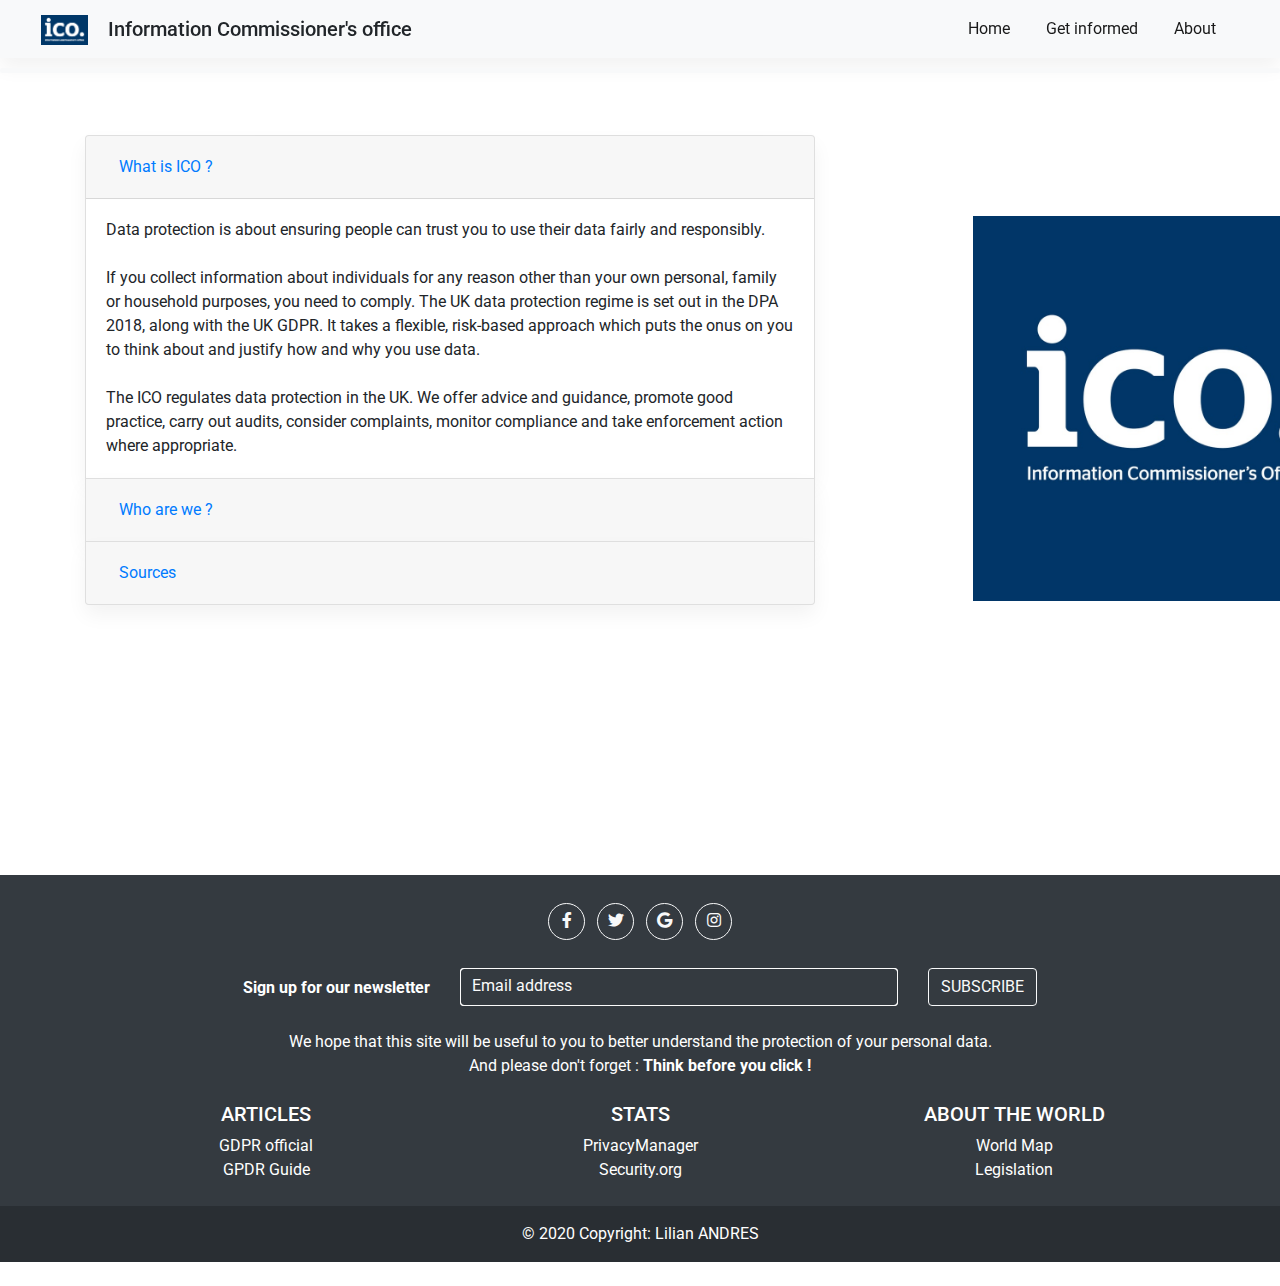
<file: about.html>
<!DOCTYPE html>
<html lang="fr">
    <head>
        <meta charset="UTF-8" />
        <meta name="viewport" content="width=device-width, initial-scale=1, shrink-to-fit=no" />
        <meta http-equiv="x-ua-compatible" content="ie=edge" />
        <title>ICO Campaign</title>
    <!-- MDB icon -->
    <link rel="icon" href="img/ICO_logo.png" type="image/x-icon" />
        <!-- Font Awesome -->
        <link rel="stylesheet" href="https://use.fontawesome.com/releases/v5.15.2/css/all.css" />
        <!-- Google Fonts Roboto -->
        <link
          rel="stylesheet"
          href="https://fonts.googleapis.com/css2?family=Roboto:wght@300;400;500;700&display=swap"
        />
        <!-- MDB -->
        <link rel="stylesheet" href="css/mdb.min.css" />
        <link rel="stylesheet" href="css/index.css" />
        <link href="https://unpkg.com/aos@2.3.1/dist/aos.css" rel="stylesheet">

        <link rel='stylesheet' href='https://cdn.3up.dk/bootstrap@4.1.3/dist/css/bootstrap.min.css'>
        <link rel='stylesheet' href='https://cdn.3up.dk/mdi@2.2.43/css/materialdesignicons.min.css'>
        
        <!-- Testimonies Library -->
        <link rel='stylesheet' href='https://stackpath.bootstrapcdn.com/bootstrap/4.5.0/css/bootstrap.min.css'>
        <link rel='stylesheet' href='https://cdnjs.cloudflare.com/ajax/libs/OwlCarousel2/2.3.4/assets/owl.carousel.min.css'>
    </head>
  <body>
    <!-- Start your project here-->
    <!-- Image and text -->
    <nav class="navbar navbar-expand-lg navbar-light bg-light fixed-top" data-aos="fade-down" data-aos-duration="10">
      <div class="container-fluid">
        <button
          class="navbar-toggler"
          type="button"
          data-mdb-toggle="collapse"
          data-mdb-target="#navbarTogglerDemo03"
          aria-controls="navbarTogglerDemo03"
          aria-expanded="false"
          aria-label="Toggle navigation"
        >
          <i class="fas fa-bars"></i>
        </button>
        <a class="navbar-brand" href="#"><img
          src="img/ICO_logo.png"
          height="30"
          alt=""
          loading="lazy"
        /> </a><h1 class="sami">Information Commissioner's office</h1>
        <div class="collapse navbar-collapse" id="navbarTogglerDemo03">
          <ul class="navbar-nav ms-auto mb-2 mb-lg-0">
            <li class="nav-item">
              <a class="nav-link active" aria-current="page" href="index.html">Home</a>
            </li>
            <li class="nav-item active">
              <a class="nav-link active" href="tuto.html">Get informed</a>
            </li>
            <li class="nav-item active">
              <a class="nav-link active" aria-current="page" href="about.html">About</a>
            </li>
          </ul>
        </div>
      </div>
    </nav>

    <div class="progress bg-light fixed-top" style="height: 5px;">
  	  <div id="progressbar" class="progress-bar" role="progressbar" style="width: 0%;" aria-valuenow="0" aria-valuemin="0" aria-valuemax="100">
      </div>
    </div>


    <!-- ======= Q&A Section ======= -->


    <div class="container">
      <div class="row">
        <div class="col-md-8">
          <div class="accordion" id="accordionExample">
            <div class="card">
              <div class="card-header" id="headingOne">
                <h2 class="mb-0">
                  <button style="text-transform: none;" class="btn btn-link btn-block text-left" type="button" data-toggle="collapse" data-target="#collapseOne" aria-expanded="true" aria-controls="collapseOne">
                    What is ICO ?
                  </button>
                </h2>
              </div>
          
              <div id="collapseOne" class="collapse show" aria-labelledby="headingOne" data-parent="#accordionExample">
                <div class="card-body">
                  Data protection is about ensuring people can trust you to use their data fairly and responsibly. <br> <br>
                  If you collect information about individuals for any reason other than your own personal, 
                  family or household purposes, you need to comply. The UK data protection regime is set out in the DPA 2018,
                   along with the UK GDPR. It takes a flexible, risk-based approach which puts the onus on you to think about 
                   and justify how and why you use data. <br><br>The ICO regulates data protection in the UK. 
                   We offer advice and guidance, promote good practice, carry out audits, consider complaints, 
                   monitor compliance and take enforcement action where appropriate.
                </div>
              </div>
            </div>
            <div class="card">
              <div class="card-header" id="headingTwo">
                <h2 class="mb-0">
                  <button style="text-transform: none;" class="btn btn-link btn-block text-left collapsed" type="button" data-toggle="collapse" data-target="#collapseTwo" aria-expanded="false" aria-controls="collapseTwo">
                    Who are we ?
                  </button>
                </h2>
              </div>
              <div id="collapseTwo" class="collapse" aria-labelledby="headingTwo" data-parent="#accordionExample">
                <div class="card-body">
                  We are students in a french university. We had to do an awareness-raising campaign for data protection. 
                  We had choosen the association of ICO (the english version of the CNIL) because it was quite adapted to our presentation.
                  <br><br>Each name used on this website is <i><b>fictive</b></i> and <i><b> non official </b></i>.
                  <br><br>Our group is made up of :
                  <ul>
                    <li>DEL PUP Samuel</li>
                    <li>HANINE Sami</li>
                    <li>TORRES Hugo</li>
                    <li>ENGEL Alexandre</li>
                    <li>ANDRES Lilian</li>
                  </ul>
                  We can also thank the teacher who supervised us in this project : Mrs DUFAUD. 
                </div>
              </div>
            </div>
            <div class="card">
              <div class="card-header" id="headingThree">
                <h2 class="mb-0">
                  <button style="text-transform: none;" class="btn btn-link btn-block text-left collapsed" type="button" data-toggle="collapse" data-target="#collapseThree" aria-expanded="false" aria-controls="collapseThree">
                    Sources
                  </button>
                </h2>
              </div>
              <div id="collapseThree" class="collapse" aria-labelledby="headingThree" data-parent="#accordionExample">
                <div class="card-body">
                  <u>Videos :</u>
                  <ul>
                    <li><a href="https://www.youtube.com/" >YouTube</a></li>
                  </ul>
                  <u>Statistics :</u>
                  <ul>
                    <li><a href="www.scamwatch.gov.au" >Scamwatch.gov</a></li>
                    <li><a href="aginginplace.org" >Agininplace</a></li>
                    <li><a href="legaljobs.io" >LegalJobs</a></li>
                    <li><a href="www.eecu.org" >EECU</a></li>
                    <li><a href="dataprivacymanager.net" >Dataprivacymanager.net</a></li>
                    <li><a href="broadbandnow.com" >Broadbandnow.com</a></li>
                  </ul>
                  <u>Pictures / Images :</u>
                  <ul>
                    <li><a href="https://www.google.com/" >Google Images</a></li>
                    <li>Other sites which are mentionned in this section</li>
                  </ul>
                  <u>Testimonials :</u>
                  <ul>
                    <li><a href="www.scamwatch.gov.au" >ScamWatch</a></li>
                    <li><a href="https://actu.fr/normandie/bernay_27056/bernay-temoignage-d-une-cadre-de-banque-victime-d-une-arnaque-a-la-carte-bleue_35704237.html" >Daniele Testimonials</a></li>
                  </ul>
                </div>
              </div>
            </div>
          </div>
        </div>
        <div class="logo col-md-4">
          <img src="img/ICO_logo (1).png" style="width: 110%;">
        </div>
      </div>
    </div>


    
    <!-- ======= End of Q&A Section ======= -->


        
     <!-- ======= Counts Section ======= -->
     <section id="counts" class="counts section-bg">
        <div class="container">
  
          <div class="row justify-content-end">
  
            <div>
              <div class="count-box">
                <span id="count" data-purecounter-start="0" data-purecounter-end="85" data-purecounter-duration="2" class="purecounter"></span>
                <p id="count2">People have visited the site !</p>
              </div>
            </div>
          </div>
  
        </div>
      </section><!-- End Counts Section -->

<!-- Footer -->
<footer class="bg-dark text-center text-white">
  <!-- Grid container -->
  <div class="container p-4">
    <!-- Section: Social media -->
    <section class="mb-4">
      <!-- Facebook -->
      <a class="btn btn-outline-light btn-floating m-1" href="https://www.facebook.com/ICOnews" role="button"
        ><i class="fab fa-facebook-f"></i
      ></a>

      <!-- Twitter -->
      <a class="btn btn-outline-light btn-floating m-1" href="https://twitter.com/IcoOffi" role="button"
        ><i class="fab fa-twitter"></i
      ></a>

      <!-- Google -->
      <a class="btn btn-outline-light btn-floating m-1" href="https://ico.org.uk/" role="button"
        ><i class="fab fa-google"></i
      ></a>

      <!-- Instagram -->
      <a class="btn btn-outline-light btn-floating m-1" href="https://www.instagram.com/p/CMkZ1zjlZUm/?igshid=uxixixc0eii" role="button"
        ><i class="fab fa-instagram"></i
      ></a>

    </section>
    <!-- Section: Social media -->

    <!-- Section: Form -->
    <section class="">
      <form action="">
        <!--Grid row-->
        <div class="row d-flex justify-content-center">
          <!--Grid column-->
          <div class="col-auto">
            <p class="pt-2">
              <strong>Sign up for our newsletter</strong>
            </p>
          </div>
          <!--Grid column-->

          <!--Grid column-->
          <div class="col-md-5 col-12">
            <!-- Email input -->
            <div class="form-outline form-white mb-4">
              <input type="email" id="form5Example2" class="form-control" />
              <label class="form-label" for="form5Example2">Email address</label>
            </div>
          </div>
          <!--Grid column-->

          <!--Grid column-->
          <div class="col-auto">
            <!-- Submit button -->
            <button type="submit" class="btn btn-outline-light mb-4">
              Subscribe
            </button>
          </div>
          <!--Grid column-->
        </div>
        <!--Grid row-->
      </form>
    </section>
    <!-- Section: Form -->

    <!-- Section: Text -->
    <section class="mb-4">
      <p>
        We hope that this site will be useful to you to better understand the protection of your personal data. 
        <br>And please don't forget : <b>Think before you click !</b>
      </p>
    </section>
    <!-- Section: Text -->

    <!-- Section: Links -->
    <section class="">
      <!--Grid row-->
      <div class="row">
        <!--Grid column-->
        <div class="col-md-4">
          <h5 class="text-uppercase">Articles</h5>

          <ul class="list-unstyled mb-0">
            <li>
              <a href="https://gdpr-info.eu/" class="text-white">GDPR official</a>
            </li>
            <li>
              <a href="https://ico.org.uk/for-organisations/guide-to-data-protection/guide-to-the-general-data-protection-regulation-gdpr/" class="text-white">GPDR Guide</a>
            </li>
          </ul>
        </div>
        <!--Grid column-->

        <!--Grid column-->
        <div class="col-md-4">
          <h5 class="text-uppercase">Stats</h5>

          <ul class="list-unstyled mb-0">
            <li>
              <a href="https://dataprivacymanager.net/100-data-privacy-and-data-security-statistics-for-2020/" class="text-white">PrivacyManager</a>
            </li>
            <li>
              <a href="https://www.security.org/resources/data-security-facts-statistics/" class="text-white">Security.org</a>
            </li>
          </ul>
        </div>
        <!--Grid column-->

        <!--Grid column-->
        <div class="col-md-4">
          <h5 class="text-uppercase">About the world</h5>

          <ul class="list-unstyled mb-0">
            <li>
              <a href="https://www.cnil.fr/en/data-protection-around-the-world" class="text-white">World Map</a>
            </li>
            <li>
              <a href="https://unctad.org/page/data-protection-and-privacy-legislation-worldwide#:~:text=128%20out%20of%20194%20countries,23%20are%20least%20developed%20countries." class="text-white">Legislation</a>
            </li>
          </ul>
        </div>
        <!--Grid column-->

        
        <!--Grid column-->
      </div>
      <!--Grid row-->
    </section>
    <!-- Section: Links -->
  </div>
  <!-- Grid container -->

  <!-- Copyright -->
  <div class="text-center p-3" style="background-color: rgba(0, 0, 0, 0.2);">
    © 2020 Copyright:
    <a class="text-white" href="https://mdbootstrap.com/">Lilian ANDRES</a>
  </div>
  <!-- Copyright -->
</footer>
<!-- Footer -->
      <!-- End your project here-->
  
      <!-- MDB -->
      <script type="text/javascript" src="js/mdb.min.js"></script>
      <!-- Custom scripts -->
      <script type="text/javascript"></script>
      <script src="https://unpkg.com/aos@2.3.1/dist/aos.js"></script>
      <script>
        AOS.init({once:true});
      </script>
  
  
      <script src="https://cpwebassets.codepen.io/assets/common/stopExecutionOnTimeout-157cd5b220a5c80d4ff8e0e70ac069bffd87a61252088146915e8726e5d9f147.js"></script>
  
      <script src='https://code.jquery.com/jquery-2.2.4.min.js'></script>
      <script src='https://cdnjs.cloudflare.com/ajax/libs/OwlCarousel2/2.3.4/owl.carousel.min.js'></script>
  
    <script>
      jQuery( document ).ready(function() { scrolled(); });
      jQuery( document ).scroll(function() { scrolled(); });
  
    function scrolled() {
      var h = document.documentElement,
      b = document.body,
      st = 'scrollTop',
      sh = 'scrollHeight';
      var p = parseInt((h[st]||b[st]) / ((h[sh]||b[sh]) - h.clientHeight) * 100);
  
      jQuery('#progressbar').css("width", p + "%");
      jQuery('#progressbar').attr("aria-valuenow", p);
    }
    </script>
  
  <script>
    const c = document.getElementById('count');
    const c2 = document.getElementById('count2');
    
    c.style.display = "none";
    c2.style.display = "none"; //display bug fixed
    
    var test;
    updateVisitCount();
    function updateVisitCount() {
      fetch('https://api.countapi.xyz/update/lilianandres/website-visit/?amount=1')
      
      .then(res => res.json())
      .then(res => {
        c.setAttribute("data-purecounter-end",res.value);
      c.style.display = "block";
      c2.style.display = "block";
      })
    }
    </script>​

    <!-- MDB -->
    <script type="text/javascript" src="js/mdb.min.js"></script>
    <!-- Custom scripts -->
    <script type="text/javascript"></script>
    <script src="https://unpkg.com/aos@2.3.1/dist/aos.js"></script>
    <script>
      AOS.init({once:true});
    </script>


    <script src="https://cpwebassets.codepen.io/assets/common/stopExecutionOnTimeout-157cd5b220a5c80d4ff8e0e70ac069bffd87a61252088146915e8726e5d9f147.js"></script>

    <script src='https://code.jquery.com/jquery-2.2.4.min.js'></script>
    <script src='https://cdnjs.cloudflare.com/ajax/libs/OwlCarousel2/2.3.4/owl.carousel.min.js'></script>
    <script src="https://bootstrapmade.com/demo/templates/OnePage/assets/vendor/purecounter/purecounter.js"></script>
    <script src='https://cdn.3up.dk/jquery@3.3.1/dist/jquery.slim.min.js'></script>
    <script src='https://cdn.3up.dk/bootstrap@4.1.3/dist/js/bootstrap.min.js'></script>
  

    </body>
  </html>
</file>
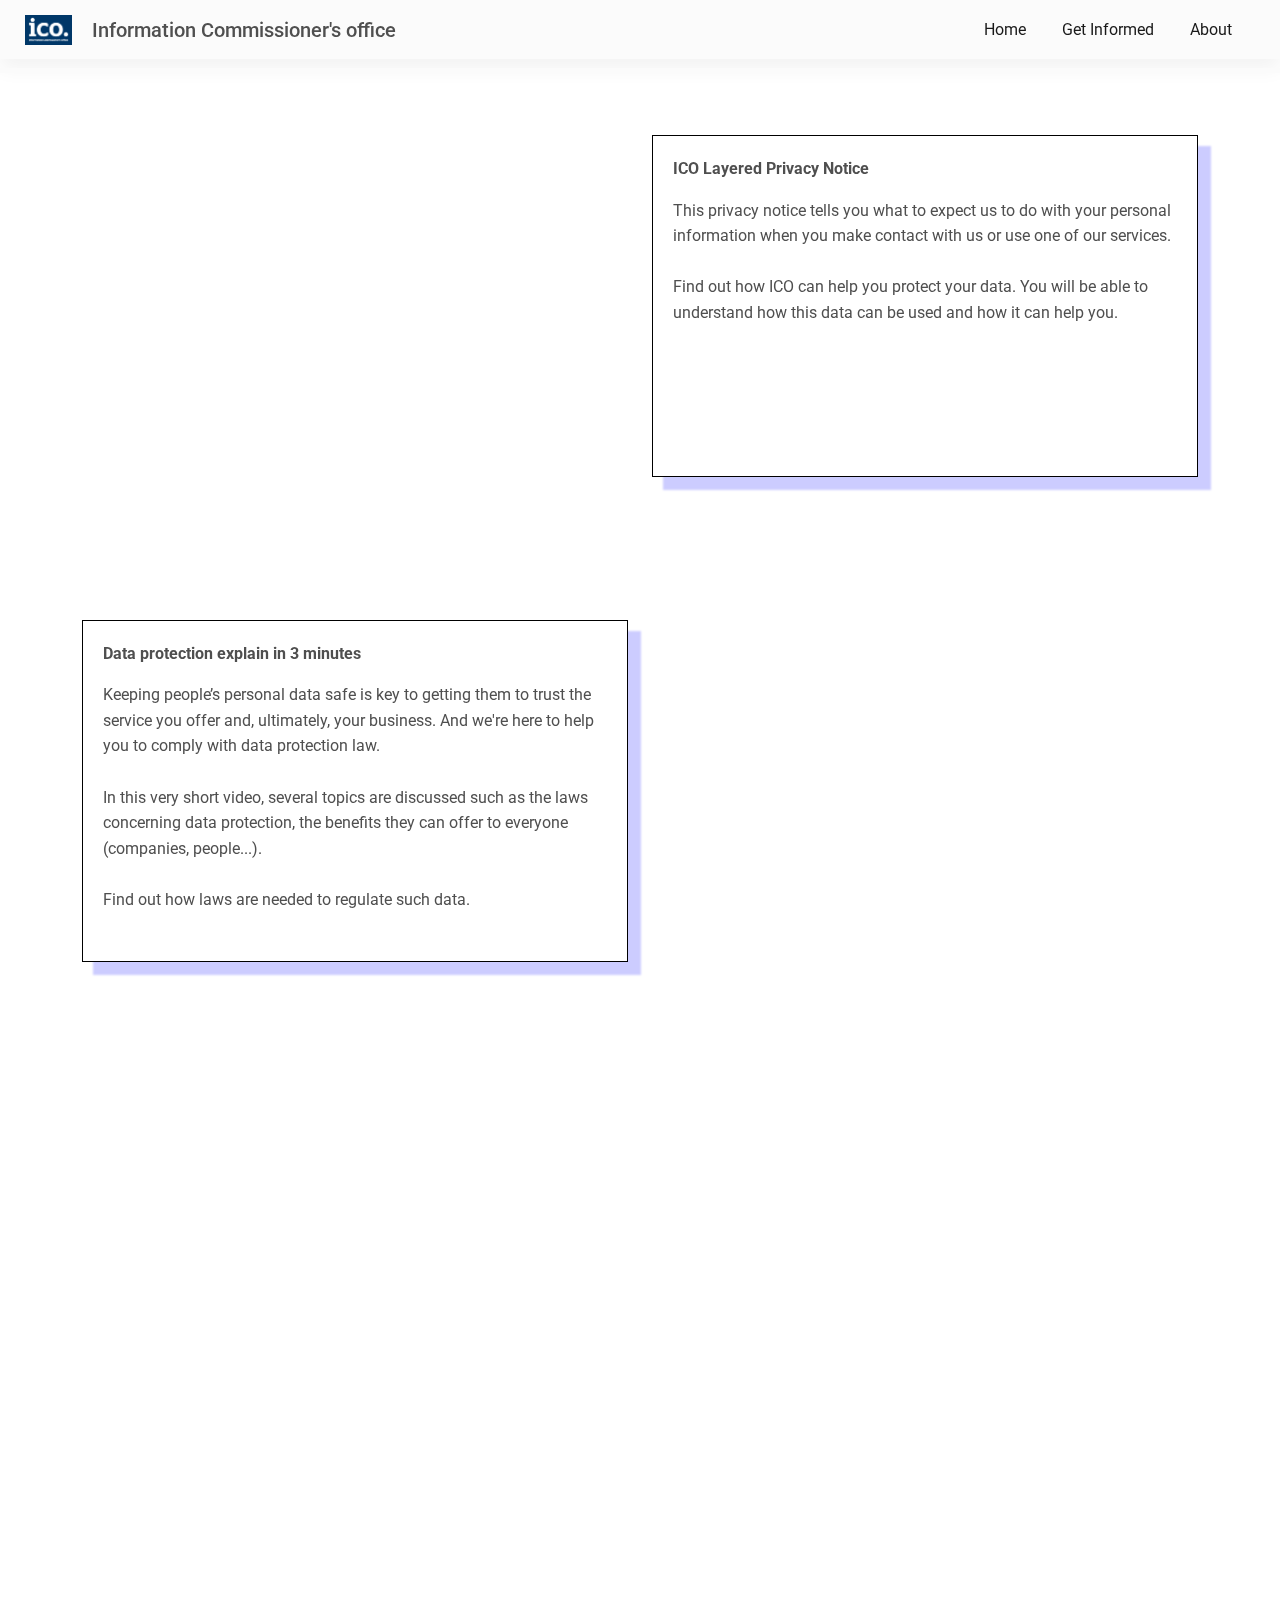
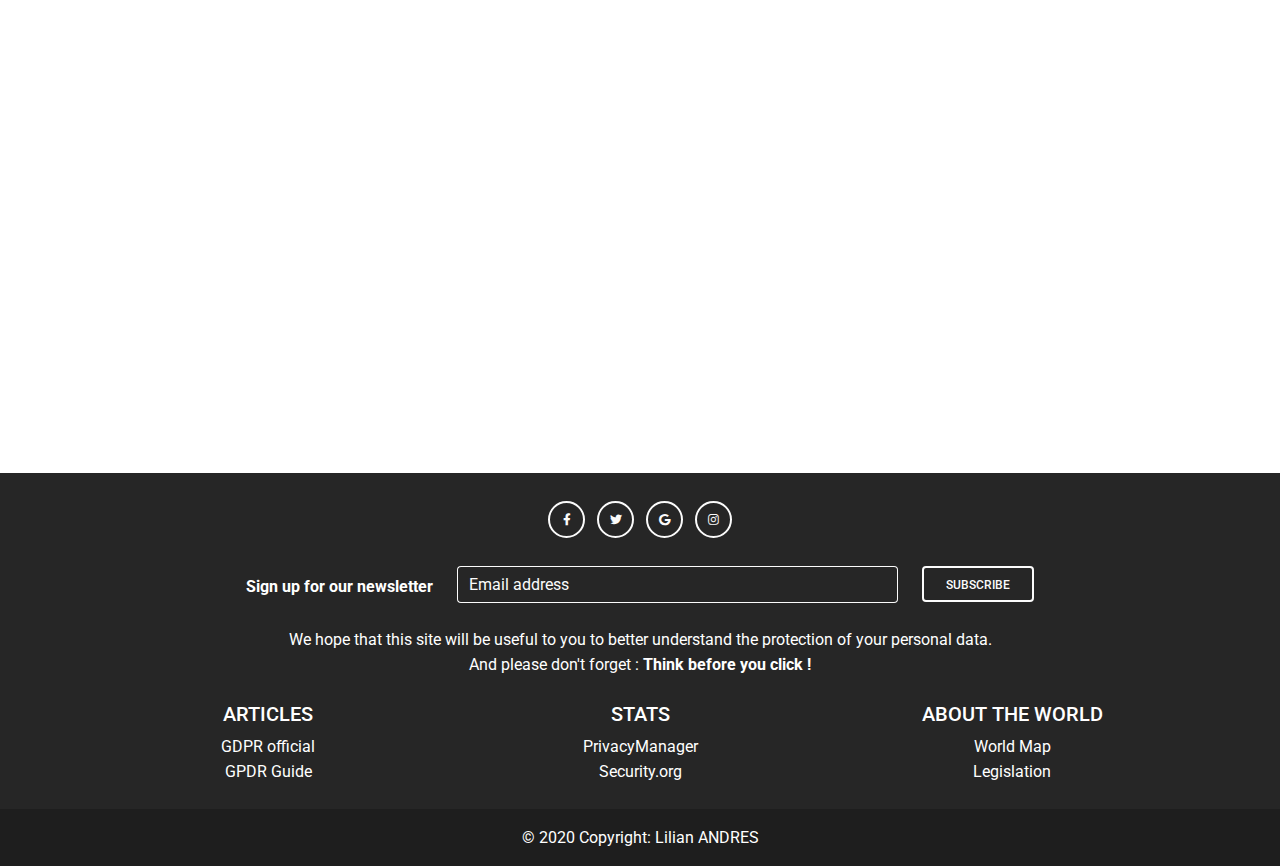
<file: tuto.html>
<!DOCTYPE html>
<html lang="fr">
  <head>
    <meta charset="UTF-8" />
    <meta name="viewport" content="width=device-width, initial-scale=1, shrink-to-fit=no" />
    <meta http-equiv="x-ua-compatible" content="ie=edge" />
    <title>ICO Campaign</title>
    <!-- MDB icon -->
    <link rel="icon" href="img/ICO_logo.png" type="image/x-icon" />
    <!-- Font Awesome -->
    <link rel="stylesheet" href="https://use.fontawesome.com/releases/v5.15.2/css/all.css" />
    <!-- Google Fonts Roboto -->
    <link
      rel="stylesheet"
      href="https://fonts.googleapis.com/css2?family=Roboto:wght@300;400;500;700&display=swap"
    />
    <!-- MDB -->
    <link rel="stylesheet" href="css/mdb.min.css" />
    <link rel="stylesheet" href="css/index.css" />
    <link rel="stylesheet" href="tuto.html" />
    <link href="https://unpkg.com/aos@2.3.1/dist/aos.css" rel="stylesheet">
  </head>
  <body>
    <!-- Start your project here-->
    <!-- Image and text -->
    <nav class="navbar navbar-expand-lg navbar-light bg-light fixed-top" data-aos="fade-down" data-aos-duration="10">
      <div class="container-fluid">
        <button
          class="navbar-toggler"
          type="button"
          data-mdb-toggle="collapse"
          data-mdb-target="#navbarTogglerDemo03"
          aria-controls="navbarTogglerDemo03"
          aria-expanded="false"
          aria-label="Toggle navigation"
        >
          <i class="fas fa-bars"></i>
        </button>
        <a class="navbar-brand" href="#"><img
          src="img/ICO_logo.png"
          height="30"
          alt=""
          loading="lazy"
        /> </a><h1 class="sami">Information Commissioner's office</h1>
        <div class="collapse navbar-collapse" id="navbarTogglerDemo03">
          <ul class="navbar-nav ms-auto mb-2 mb-lg-0">
            <li class="nav-item">
              <a class="nav-link active" aria-current="page" href="index.html">Home</a>
            </li>
            <li class="nav-item active">
              <a class="nav-link active" href="tuto.html">Get Informed</a>
            </li>
            <li class="nav-item active">
              <a class="nav-link active" aria-current="page" href="about.html">About</a>
            </li>
          </ul>
        </div>
      </div>
    </nav>

    <div class="progress bg-light fixed-top" style="height: 5px;">
  	  <div id="progressbar" class="progress-bar" role="progressbar" style="width: 0%;" aria-valuenow="0" aria-valuemin="0" aria-valuemax="100">
      </div>
    </div>


    <!-- ======= About Video Section ======= -->
    <section id="about-video" class="about-video">
        <div class="container" data-aos="fade-up">
          <div class="row">
            <div class="col-xs-12 col-sm-12 col-md-6 col-lg-6 ">
              <iframe src="https://www.youtube.com/embed/ZqzGM8nUsDo" style="width: 100%; height: 38vh;" frameborder="0" allow="accelerometer; autoplay; clipboard-write; encrypted-media; gyroscope; picture-in-picture" allowfullscreen></iframe>
            </div>
            <div class="col-xs-12 col-sm-12 col-md-6 col-lg-6 ">
              <div style="box-shadow: 12px 12px 2px 1px rgba(0, 0, 255, .2); border: black 1px solid;" class="right-text">
                <p><b>ICO Layered Privacy Notice</b></p> 
                <p> This privacy notice tells you what to expect us to do with your
                   personal information when you make contact with us or use one of our services.
                  <br> <br> Find out how ICO can help you protect your data. You will be able to understand how this data can be used 
                  and how it can help you.</p> 
              </div>
            </div>
          </div>
        </div>
      </section><!-- End About Video Section -->

      <section id="about-video" class="about-video">
        <div class="container" data-aos="fade-up">
          <div class="row">
            <div class="col-xs-12 col-sm-12 col-md-6 col-lg-6 ">
              <div style="box-shadow: 12px 12px 2px 1px rgba(0, 0, 255, .2); border: black 1px solid;" class="right-text">
                <p><b>Data protection explain in 3 minutes</b></p> 
                <p>Keeping people’s personal data safe is key to getting them to trust the service you offer and, 
                  ultimately, your business. And we're here to help you to comply with data protection law.
                  <br> <br> In this very short video, several topics are discussed such as the laws concerning data protection, 
                  the benefits they can offer to everyone (companies, people...). <br><br> Find out how laws are needed to regulate such data.</p> 
              </div>
            </div>
            <div class="col-xs-12 col-sm-12 col-md-6 col-lg-6 ">
              <iframe src="https://www.youtube.com/embed/YJInlE99vSs" style="width: 100%; height: 38vh;" frameborder="0" allow="accelerometer; autoplay; clipboard-write; encrypted-media; gyroscope; picture-in-picture" allowfullscreen></iframe>            </div>
          </div>
        </div>
      </section><!-- End About Video Section -->

      <section id="about-video" class="about-video">
        <div class="container" data-aos="fade-up">
          <div class="row">
            <div class="col-xs-12 col-sm-12 col-md-6 col-lg-6 ">
              <iframe src="https://www.youtube.com/embed/_RVPj-GSOdY" style="width: 100%; height: 38vh;" frameborder="0" allow="accelerometer; autoplay; clipboard-write; encrypted-media; gyroscope; picture-in-picture" allowfullscreen></iframe>            </div>
            <div class="col-xs-12 col-sm-12 col-md-6 col-lg-6 ">
              <div style="box-shadow: 12px 12px 2px 1px rgba(0, 0, 255, .2); border: black 1px solid;" class="right-text">
                <p><b>Does my data matter ?</b></p> 
                <p>You might have heard about data but what does it really mean ? Is it that important and should you care about it? 
                  We give you an explaination in this video.<br><br> The ICO is launching a new campaign ' Your Data Matters' which aims to highlight how people have new  control and rights over how their personal data is used under  the GDPR.</p> 
              </div>
          </div>
        </div>
      </section><!-- End About Video Section -->

      <section id="about-video" class="about-video">
        <div class="container" data-aos="fade-up">
          <div class="row">
            <div class="col-xs-12 col-sm-12 col-md-6 col-lg-6 ">
              <div style="box-shadow: 12px 12px 2px 1px rgba(0, 0, 255, .2); border: black 1px solid;" class="right-text">
                <p><b>The power of privacy</b></p> 
                <p>In this film, Aleks Krotoski travels the world to undergo challenges that explore our digital life in the 21st century. 
                  Watch her be stalked and hacked, fight to get leaked documents back, dive into open data and live in a futuristic 
                  home that monitors her every move. <br> <br>
                  Jury Citation : '<i>For its distinctive graphic design and intelligent fusion of content and style, precision in conveying information, charm and visual wit.</i>'</p> 
              </div>
            </div>
            <div class="col-xs-12 col-sm-12 col-md-6 col-lg-6 ">
              <iframe src="https://www.youtube.com/embed/KGX-c5BJNFk" style="width: 100%; height: 38vh;" frameborder="0" allow="accelerometer; autoplay; clipboard-write; encrypted-media; gyroscope; picture-in-picture" allowfullscreen></iframe>            </div>
          </div>
        </div>
      </section><!-- End About Video Section -->

      <!-- End Videos SECTION -->

     


    <!-- Footer -->
    <footer class="bg-dark text-center text-white">
      <!-- Grid container -->
      <div class="container p-4">
        <!-- Section: Social media -->
        <section class="mb-4">
          <!-- Facebook -->
          <a class="btn btn-outline-light btn-floating m-1" href="https://www.facebook.com/ICOnews" role="button"
            ><i class="fab fa-facebook-f"></i
          ></a>

          <!-- Twitter -->
          <a class="btn btn-outline-light btn-floating m-1" href="https://twitter.com/IcoOffi" role="button"
            ><i class="fab fa-twitter"></i
          ></a>

          <!-- Google -->
          <a class="btn btn-outline-light btn-floating m-1" href="https://ico.org.uk/" role="button"
            ><i class="fab fa-google"></i
          ></a>

          <!-- Instagram -->
          <a class="btn btn-outline-light btn-floating m-1" href="https://www.instagram.com/p/CMkZ1zjlZUm/?igshid=uxixixc0eii" role="button"
            ><i class="fab fa-instagram"></i
          ></a>

        </section>
        <!-- Section: Social media -->

        <!-- Section: Form -->
        <section class="">
          <form action="">
            <!--Grid row-->
            <div class="row d-flex justify-content-center">
              <!--Grid column-->
              <div class="col-auto">
                <p class="pt-2">
                  <strong>Sign up for our newsletter</strong>
                </p>
              </div>
              <!--Grid column-->

              <!--Grid column-->
              <div class="col-md-5 col-12">
                <!-- Email input -->
                <div class="form-outline form-white mb-4">
                  <input type="email" id="form5Example2" class="form-control" />
                  <label class="form-label" for="form5Example2">Email address</label>
                </div>
              </div>
              <!--Grid column-->

              <!--Grid column-->
              <div class="col-auto">
                <!-- Submit button -->
                <button type="submit" class="btn btn-outline-light mb-4">
                  Subscribe
                </button>
              </div>
              <!--Grid column-->
            </div>
            <!--Grid row-->
          </form>
        </section>
        <!-- Section: Form -->

        <!-- Section: Text -->
        <section class="mb-4">
          <p>
            We hope that this site will be useful to you to better understand the protection of your personal data. 
            <br>And please don't forget : <b>Think before you click !</b>
          </p>
        </section>
        <!-- Section: Text -->

        <!-- Section: Links -->
        <section class="">
          <!--Grid row-->
          <div class="row">
            <!--Grid column-->
            <div class="col-md-4">
              <h5 class="text-uppercase">Articles</h5>

              <ul class="list-unstyled mb-0">
                <li>
                  <a href="https://gdpr-info.eu/" class="text-white">GDPR official</a>
                </li>
                <li>
                  <a href="https://ico.org.uk/for-organisations/guide-to-data-protection/guide-to-the-general-data-protection-regulation-gdpr/" class="text-white">GPDR Guide</a>
                </li>
              </ul>
            </div>
            <!--Grid column-->

            <!--Grid column-->
            <div class="col-md-4">
              <h5 class="text-uppercase">Stats</h5>

              <ul class="list-unstyled mb-0">
                <li>
                  <a href="https://dataprivacymanager.net/100-data-privacy-and-data-security-statistics-for-2020/" class="text-white">PrivacyManager</a>
                </li>
                <li>
                  <a href="https://www.security.org/resources/data-security-facts-statistics/" class="text-white">Security.org</a>
                </li>
              </ul>
            </div>
            <!--Grid column-->

            <!--Grid column-->
            <div class="col-md-4">
              <h5 class="text-uppercase">About the world</h5>

              <ul class="list-unstyled mb-0">
                <li>
                  <a href="https://www.cnil.fr/en/data-protection-around-the-world" class="text-white">World Map</a>
                </li>
                <li>
                  <a href="https://unctad.org/page/data-protection-and-privacy-legislation-worldwide#:~:text=128%20out%20of%20194%20countries,23%20are%20least%20developed%20countries." class="text-white">Legislation</a>
                </li>
              </ul>
            </div>
            <!--Grid column-->

            
            <!--Grid column-->
          </div>
          <!--Grid row-->
        </section>
        <!-- Section: Links -->
      </div>
      <!-- Grid container -->

      <!-- Copyright -->
      <div class="text-center p-3" style="background-color: rgba(0, 0, 0, 0.2);">
        © 2020 Copyright:
        <a class="text-white" href="https://mdbootstrap.com/">Lilian ANDRES</a>
      </div>
      <!-- Copyright -->
    </footer>
    <!-- Footer -->
      <!-- End your project here-->
  
      <!-- MDB -->
      <script type="text/javascript" src="js/mdb.min.js"></script>
      <!-- Custom scripts -->
      <script type="text/javascript"></script>
      <script src="https://unpkg.com/aos@2.3.1/dist/aos.js"></script>
      <script>
        AOS.init({once:true});
      </script>
  
  
      <script src="https://cpwebassets.codepen.io/assets/common/stopExecutionOnTimeout-157cd5b220a5c80d4ff8e0e70ac069bffd87a61252088146915e8726e5d9f147.js"></script>
  
      <script src='https://code.jquery.com/jquery-2.2.4.min.js'></script>
      <script src='https://cdnjs.cloudflare.com/ajax/libs/OwlCarousel2/2.3.4/owl.carousel.min.js'></script>
  
    <script>
      jQuery( document ).ready(function() { scrolled(); });
      jQuery( document ).scroll(function() { scrolled(); });
  
    function scrolled() {
      var h = document.documentElement,
      b = document.body,
      st = 'scrollTop',
      sh = 'scrollHeight';
      var p = parseInt((h[st]||b[st]) / ((h[sh]||b[sh]) - h.clientHeight) * 100);
  
      jQuery('#progressbar').css("width", p + "%");
      jQuery('#progressbar').attr("aria-valuenow", p);
    }
    </script>
  
  

    </body>
  </html>
</file>
<file: css/index.css>
* {
  \border: red solid 1px;
}

/*--------------------------------------------------------------
# Carousel
--------------------------------------------------------------*/
.carousel-control-prev-icon:after {
content: "";
display: none;  /* arrows bug fixed */
}

.carousel-control-next-icon:after {
content: "";
display: none;  /* arrows bug fixed */
}


.w-100 {
  width: 100%!important;
  height: 70vh;
  margin-top: 10vh;
}

/*--------------------------------------------------------------
# Navbar 
--------------------------------------------------------------*/
.navbar>.container-fluid  {
  padding-left: 25px;
  padding-right: 20px;
}

.navbar-light .navbar-nav .nav-link.active, .navbar-light .navbar-nav .show>.nav-link {  /* link navbar */
  margin-right: 20px;
}

/*--------------------------------------------------------------
# Scroll progress 
--------------------------------------------------------------*/
.progress-bar { 
transition: width 1s ease-out; 
}

.progress {
margin-top: 5.80vh;
}

@media screen  /* rendu 14 pouces */
and (min-device-width: 1200px) 
and (max-device-width: 1600px) 
and (-webkit-min-device-pixel-ratio: 1) { 
 
.progress {
    margin-top: 7.5vh;
}

}



/*--------------------------------------------------------------
# Hero Section
--------------------------------------------------------------*/
#hero {
  width: 76%;
  height: 60vh;
  position: relative;
  background: url("../img/hero-bg.jpg") top center;
  background-size: cover;
  position: relative;
  margin-right: auto;
  margin-left: auto;
  padding-top: 27vh;
  padding-bottom: 37.5vh;
}

#hero:before {
  content: "";
  background: rgba(255, 255, 255, 0.8);
  position: absolute;
  bottom: 0;
  top: 0;
  left: 0;
  right: 0;
}

#hero .container {
  padding-top: 80px;
}

#hero h1 {
  margin: 0;
  font-size: 56px;
  font-weight: 700;
  line-height: 72px;
  color: #124265;
  font-family: "Poppins", sans-serif;
}

#hero h2 {
  color: #5e5e5e;
  margin: 10px 0 0 0;
  font-size: 22px;
}

#hero .btn-get-started {
  font-family: "Poppins", sans-serif;
  font-weight: 500;
  font-size: 14px;
  letter-spacing: 0.5px;
  display: inline-block;
  padding: 14px 50px;
  border-radius: 5px;
  transition: 0.5s;
  margin-top: 30px;
  color: #fff;
  background: #2487ce;
}

#hero .btn-get-started:hover {
  background: #3194db;
}

#hero .icon-boxes {
  margin-top: 100px;
}

#hero .icon-box {
  padding: 50px 30px;
  position: relative;
  overflow: hidden;
  background: #fff;
  box-shadow: 0 0 29px 0 rgba(18, 66, 101, 0.08);
  transition: all 0.3s ease-in-out;
  border-radius: 8px;
  z-index: 1;
}

#hero .icon-box .title1, .title2, .title3, .title4{  /* titre des cards */
  font-weight: 500;
  margin-bottom: 15px;
  font-size: 55px;
}

#hero .icon-box .title1{  /* gestion des couleurs */
  color : orangered;
}

#hero .icon-box .title2{  /* gestion des couleurs */
  color: rgb(55, 134, 53);
}

#hero .icon-box .title3{  /* gestion des couleurs */
  color : blue;
}
#hero .icon-box .title4{  /* gestion des couleurs */
  color : purple;
}


#hero .icon-box .title a {
  color: #124265;
  transition: 0.3s;
}

#hero .icon-box .description {
  font-size: 20px;
  line-height: 28px;
  font-weight: 700;
  margin-bottom: 0;
}

#hero .icon-box .icon {
  margin-bottom: 20px;
  padding-top: 10px;
  display: inline-block;
  transition: all 0.3s ease-in-out;
  font-size: 36px;
  line-height: 1;
  color: #2487ce;
}

#hero .icon-box:hover {
  transform: scale(1.08);
}

#hero .icon-box:hover .title a {
  color: #2487ce;
}

@media (min-width: 1024px) {
  #hero {
    background-attachment: fixed;
  }
}

@media (max-height: 800px) {
  #hero {
    height: auto;
  }
}

@media (max-width: 992px) {
  #hero {
    height: auto;
  }
  #hero h1 {
    font-size: 28px;
    line-height: 36px;
  }
  #hero h2 {
    font-size: 18px;
    line-height: 24px;
  }
}

.cards {  /* taille des cards */
  width: 19vw;
  height: 35vh;
}

@media screen  /* rendu 14 pouces */
and (min-device-width: 1200px) 
and (max-device-width: 1600px) 
and (-webkit-min-device-pixel-ratio: 1) { 
 
.cards {  /* taille des cards */
  height: 45vh;
}

}

.carousel {
margin-left: 5vw;
margin-right: 5vw;
margin-top: 5vh;
}



/* SECTION Temoignages */
.gtco-testimonials {
position: relative;
margin-top: 3vh;
margin-bottom: 10vh;
margin-left: 9vw;  /*modif taille */
margin-right: 9vw;
}
@media (max-width: 767px) {
.gtco-testimonials {
  margin-top: 20px;
}
}
.gtco-testimonials h2 {
font-size: 30px;
text-align: center;
color: #333333;
margin-bottom: 50px;
}
.gtco-testimonials .owl-stage-outer {
padding: 30px 0;
}
.gtco-testimonials .owl-nav {
display: none;
}
.gtco-testimonials .owl-dots {
text-align: center;
}
.gtco-testimonials .owl-dots span {
position: relative;
height: 10px;
width: 10px;
border-radius: 50%;
display: block;
background: #fff;
border: 2px solid #01b0f8;
margin: 0 5px;
}
.gtco-testimonials .owl-dots .active {
box-shadow: none;
}
.gtco-testimonials .owl-dots .active span {
background: #01b0f8;
box-shadow: none;
height: 12px;
width: 12px;
margin-bottom: -1px;
}
.gtco-testimonials .card {
background: #fff;
box-shadow: 0 8px 30px -7px #c9dff0;
margin: 0 20px;
padding: 0 10px;
border-radius: 20px;
border: 0;
width: 25vw;  /*modif taille */
}
.gtco-testimonials .card .card-img-top {
max-width: 100px;
border-radius: 50%;
margin: 15px auto 0;
box-shadow: 0 8px 20px -4px #95abbb;
width: 100px;
height: 100px;
}
.gtco-testimonials .card h5 {
color: #01b0f8;
font-size: 21px;
line-height: 1.3;
}
.gtco-testimonials .card h5 span {
font-size: 18px;
color: #666666;
}
.gtco-testimonials .card p {
font-size: 18px;
color: #555;
padding-bottom: 15px;
}
.gtco-testimonials .active {
opacity: 0.5;
transition: all 0.3s;
}
.gtco-testimonials .center {
opacity: 1;
}
.gtco-testimonials .center h5 {
font-size: 24px;
}
.gtco-testimonials .center h5 span {
font-size: 20px;
}
.gtco-testimonials .center .card-img-top {
max-width: 100%;
height: 120px;
width: 120px;
}
.owl-carousel .owl-nav button.owl-next, .owl-carousel .owl-nav button.owl-prev, .owl-carousel button.owl-dot {
outline: 0;
}


/*--------------------------------------------------------------
# PAGE TUTO : first video integration
--------------------------------------------------------------*/

.container{
margin-top: 15vh;
}

iframe {
width: 50%; 
height: 35vh;
}

.right-text {
padding: 20px;
height: 38vh;
}


/*--------------------------------------------------------------
# About US 
--------------------------------------------------------------*/



/*--------------------------------------------------------------
# Counts
--------------------------------------------------------------*/
.section-bg {
background-color: #f8fbfe;
}



.counts .count-box {
width: 100%;
text-align: center;
}

.counts .count-box span {
font-size: 48px;
line-height: 48px;
display: block;
font-weight: 700;
color: #124265;
margin-left: 80px;
margin: auto;
margin-top: 5vh;
}

.counts .count-box p {
padding: 8px 0 0 0;
font-family: "Raleway", sans-serif;
font-weight: 600;
font-size: 14px;
color: #1e6ca6;
margin-bottom: 5vh;
}


/*--------------------------------------------------------------
# Q&A
--------------------------------------------------------------*/
.accordion {
  width: 100%;
}


.col-md-4 img {
  margin-left: 10vw;
  margin-top: 9vh;
}

/*--------------------------------------------------------------
# Sources
--------------------------------------------------------------*/
.sources {
  font-size: 20px;
}


/*--------------------------------------------------------------
# Footer
--------------------------------------------------------------*/
.form-outline.form-white .form-control {
  color: #fff; /* cursor color */
  background: transparent;  /* bg color */
}

.sami {
  font-size: 20px;
  margin-top: 1vh;
}
</file>
